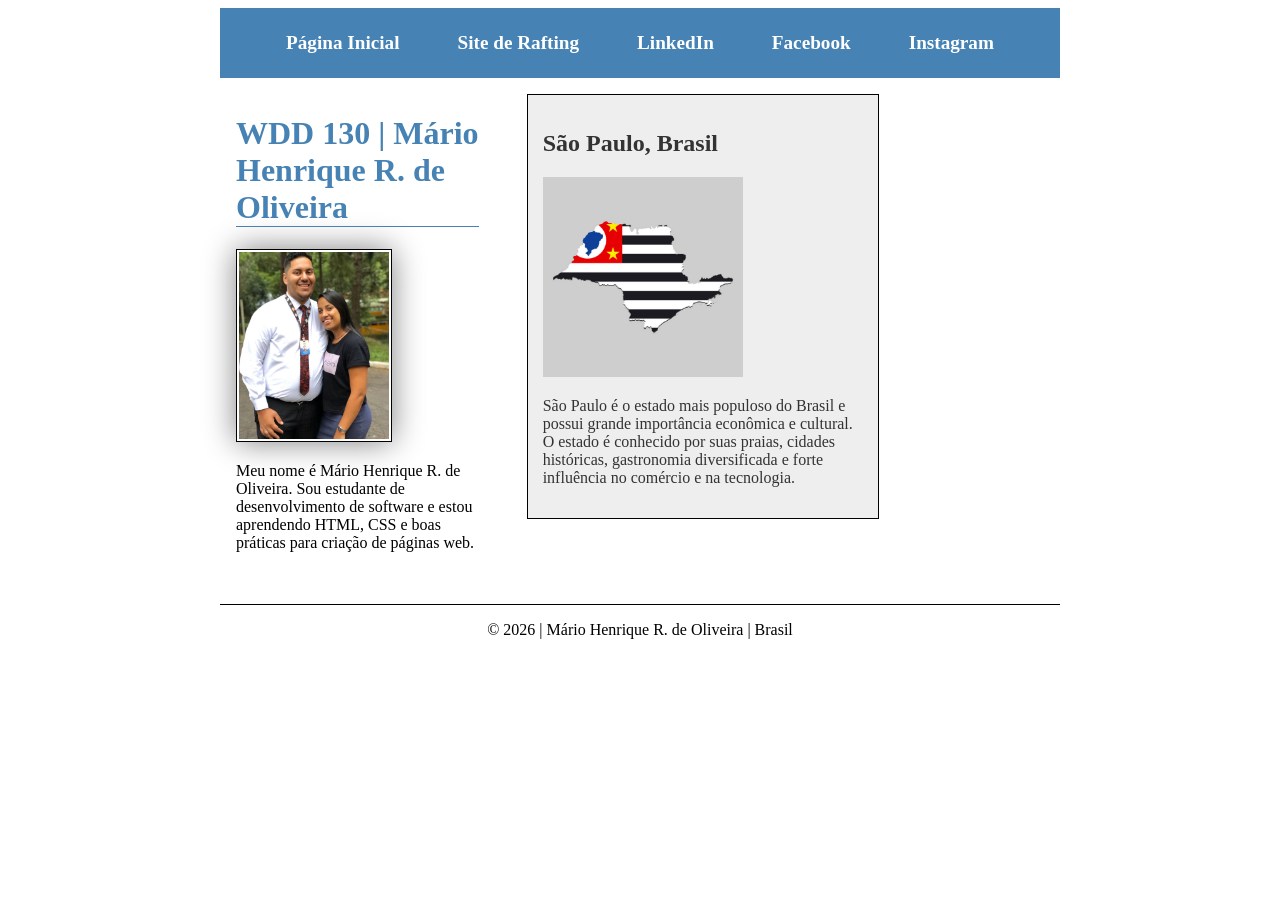
<file: index.html>
<!DOCTYPE html>
<html lang="pt-BR">

<head>
    <meta charset="utf-8">
    <meta name="viewport" content="width=device-width, initial-scale=1">

    <title>WDD 130 | Mário Henrique R. de Oliveira</title>

    <meta name="description" content="Página inicial do curso WDD 130 de Mário Henrique R. de Oliveira">
    <meta name="author" content="Mário Henrique R. de Oliveira">

    <link rel="stylesheet" href="estilos/estilos.css">
</head>

<body>
    <header>
        <nav>
            <a href="#">Página Inicial</a>
            <a href="wwr/">Site de Rafting</a>
            <a href="https://www.linkedin.com/in/mariohenrique92/" target="_blank"
                rel="noopener noreferrer">LinkedIn</a>
            <a href="https://www.facebook.com/mariohenrique1992" target="_blank" rel="noopener noreferrer">Facebook</a>
            <a href="https://www.instagram.com/m.henrique92/" target="_blank" rel="noopener noreferrer">Instagram</a>
        </nav>
    </header>

    <div class="grid">
        <main>
            <h1>WDD 130 | Mário Henrique R. de Oliveira</h1>

            <img src="imagens/perfil.jpg" alt="Foto de perfil de Mário Henrique R. de Oliveira">

            <p>
                Meu nome é Mário Henrique R. de Oliveira. Sou estudante de desenvolvimento
                de software e estou aprendendo HTML, CSS e boas práticas para criação
                de páginas web.
            </p>
        </main>

        <aside>
            <h2>São Paulo, Brasil</h2>

            <img src="imagens/sao-paulo.jpg" alt="Vista do estado de São Paulo">

            <p>
                São Paulo é o estado mais populoso do Brasil e possui grande importância
                econômica e cultural. O estado é conhecido por suas praias, cidades históricas,
                gastronomia diversificada e forte influência no comércio e na tecnologia.
            </p>
        </aside>
    </div>

    <footer>
        <p>© 2026 | Mário Henrique R. de Oliveira | Brasil</p>
    </footer>
</body>

</html>
</file>
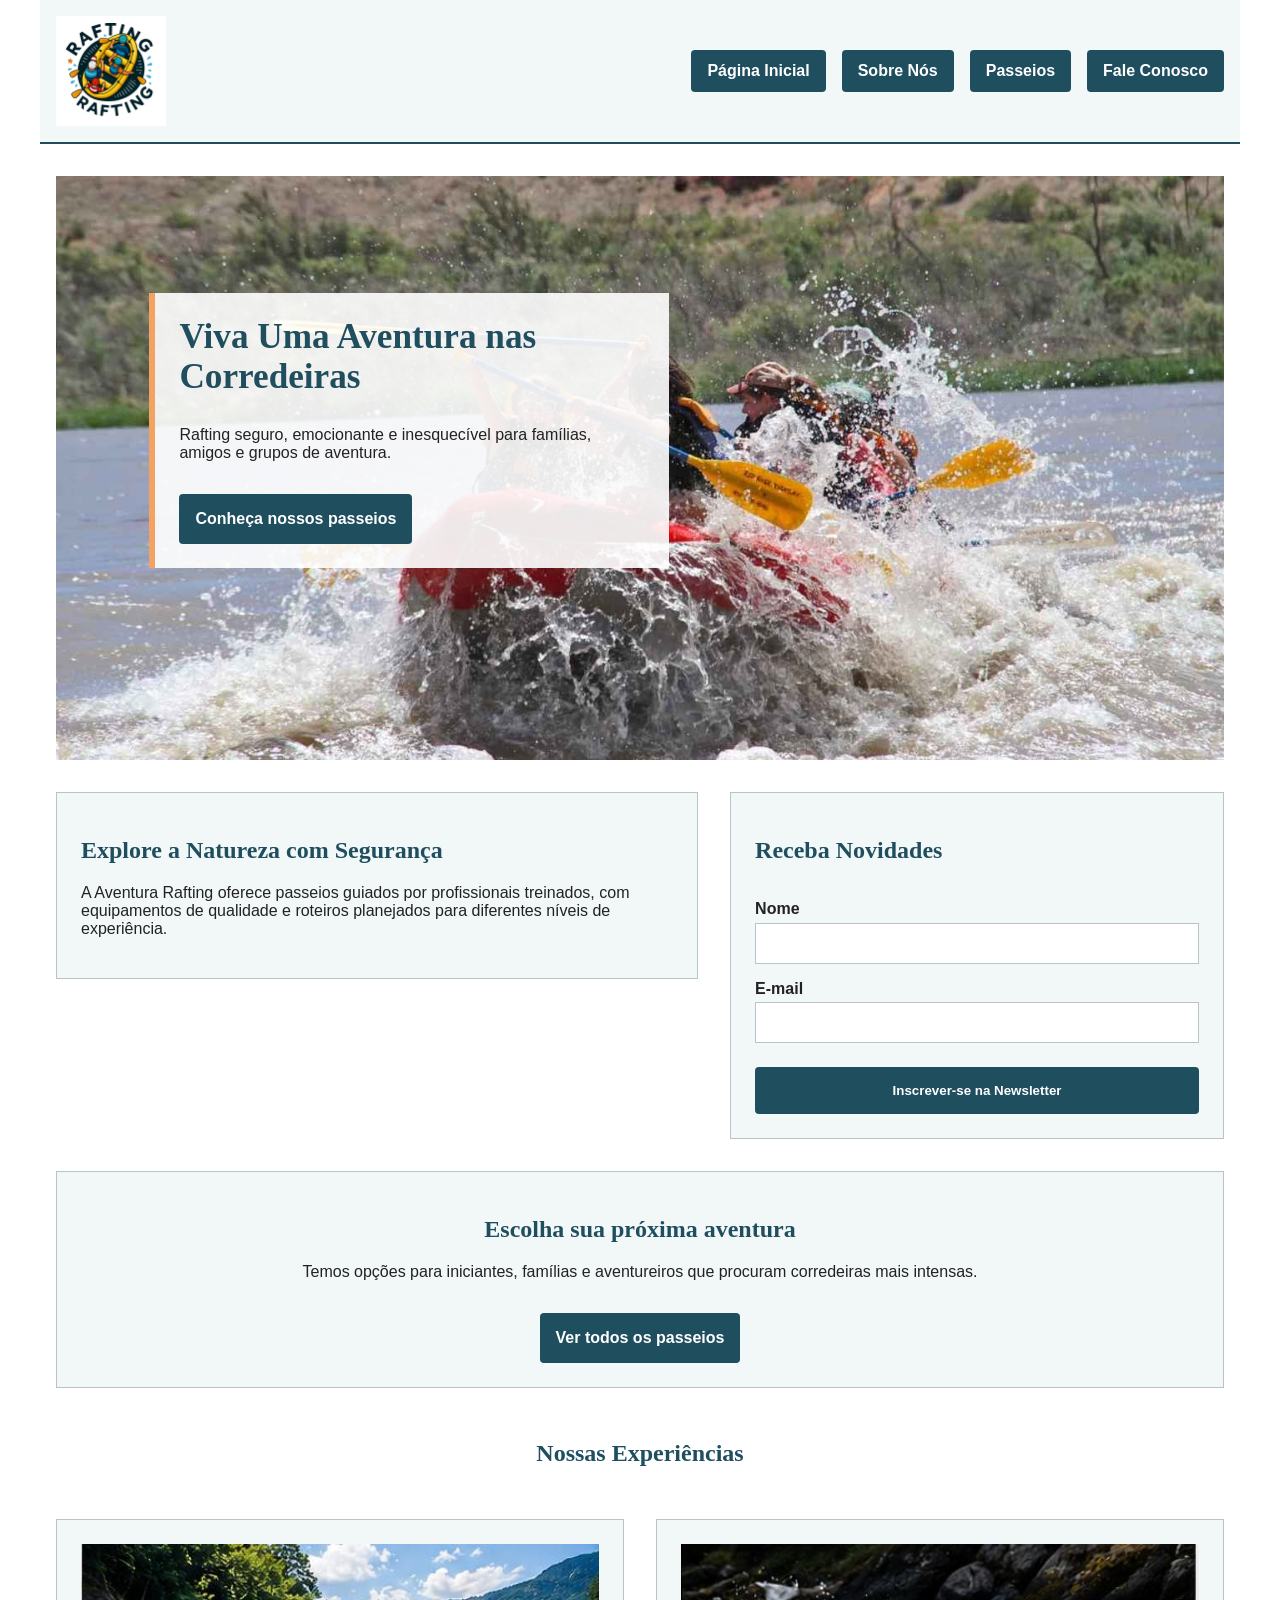
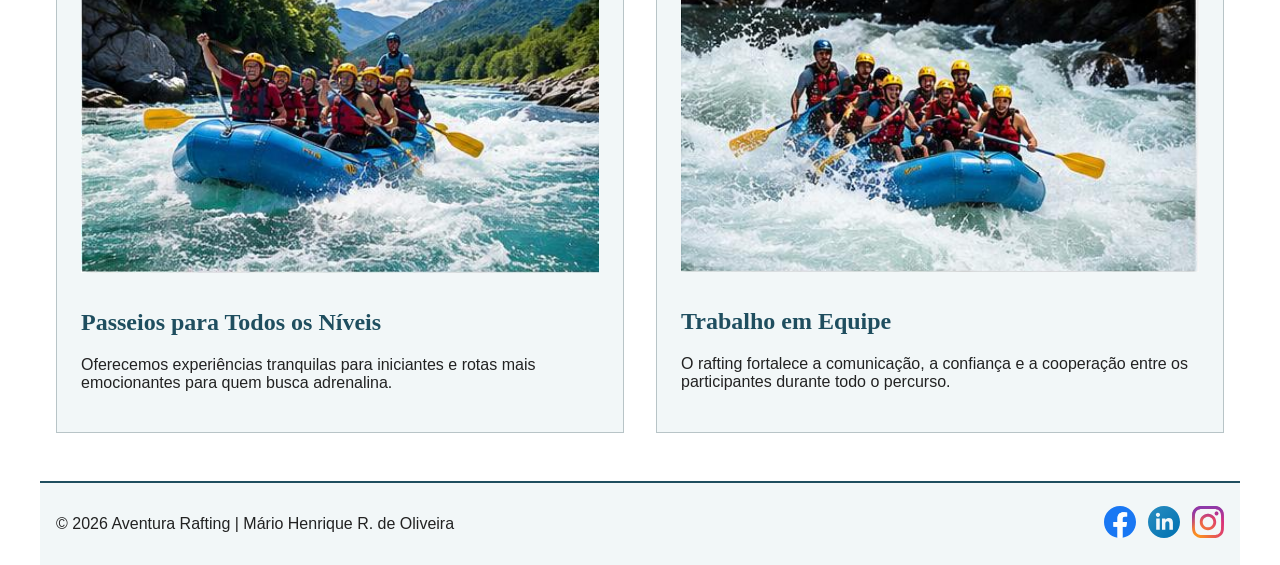
<file: wwr/index.html>
<!DOCTYPE html>
<html lang="pt-BR">

<head>
  <meta charset="utf-8">
  <meta name="viewport" content="width=device-width, initial-scale=1">
  <title>Página Inicial | Aventura Rafting</title>
  <meta name="description"
    content="Página inicial da Aventura Rafting com passeios em corredeiras, experiências na natureza, newsletter e chamada para conhecer nossas viagens.">
  <meta name="author" content="Mário Henrique R. de Oliveira">
  <link rel="stylesheet" href="estilos/rafting.css">
</head>

<body>
  <header>
    <img src="imagens/logo.png" alt="Logotipo da Aventura Rafting">

    <nav>
      <a href="index.html">Página Inicial</a>
      <a href="sobre.html">Sobre Nós</a>
      <a href="passeios.html">Passeios</a>
      <a href="contato.html">Fale Conosco</a>
    </nav>
  </header>

  <main>
    <section class="home-hero">
      <img src="imagens/rafting-hero.jpg" alt="Grupo praticando rafting em corredeiras">
      <div class="home-hero-message">
        <h1>Viva Uma Aventura nas Corredeiras</h1>
        <p>Rafting seguro, emocionante e inesquecível para famílias, amigos e grupos de aventura.</p>
        <a href="passeios.html" class="button-link">Conheça nossos passeios</a>
      </div>
    </section>

    <section class="home-intro">
      <div>
        <h2>Explore a Natureza com Segurança</h2>
        <p>A Aventura Rafting oferece passeios guiados por profissionais treinados, com equipamentos de qualidade e
          roteiros planejados para diferentes níveis de experiência.</p>
      </div>

      <form class="newsletter-form" action="#" method="post">
        <h2>Receba Novidades</h2>

        <label for="newsletter-name">Nome</label>
        <input type="text" id="newsletter-name" name="newsletter-name" required>

        <label for="newsletter-email">E-mail</label>
        <input type="email" id="newsletter-email" name="newsletter-email" required>

        <button type="submit">Inscrever-se na Newsletter</button>
      </form>
    </section>

    <section class="home-call">
      <h2>Escolha sua próxima aventura</h2>
      <p>Temos opções para iniciantes, famílias e aventureiros que procuram corredeiras mais intensas.</p>
      <a href="passeios.html" class="button-link">Ver todos os passeios</a>
    </section>

    <section class="home-offers">
      <h2>Nossas Experiências</h2>

      <article>
        <img src="imagens/rafting1.jpg" alt="Barco de rafting descendo corredeiras">
        <div>
          <h2>Passeios para Todos os Níveis</h2>
          <p>Oferecemos experiências tranquilas para iniciantes e rotas mais emocionantes para quem busca adrenalina.
          </p>
        </div>
      </article>

      <article>
        <img src="imagens/rafting3.jpg" alt="Participantes remando em equipe durante rafting">
        <div>
          <h2>Trabalho em Equipe</h2>
          <p>O rafting fortalece a comunicação, a confiança e a cooperação entre os participantes durante todo o
            percurso.</p>
        </div>
      </article>
    </section>
  </main>

  <footer>
    <p>&copy; 2026 Aventura Rafting | Mário Henrique R. de Oliveira</p>

    <nav class="redes-sociais">
      <a href="https://facebook.com" target="_blank" rel="noopener noreferrer">
        <img src="imagens/facebook.svg" alt="Ícone do Facebook">
      </a>

      <a href="https://linkedin.com" target="_blank" rel="noopener noreferrer">
        <img src="imagens/linkedin.svg" alt="Ícone do LinkedIn">
      </a>

      <a href="https://instagram.com" target="_blank" rel="noopener noreferrer">
        <img src="imagens/instagram.svg" alt="Ícone do Instagram">
      </a>
    </nav>
  </footer>
</body>

</html>
</file>
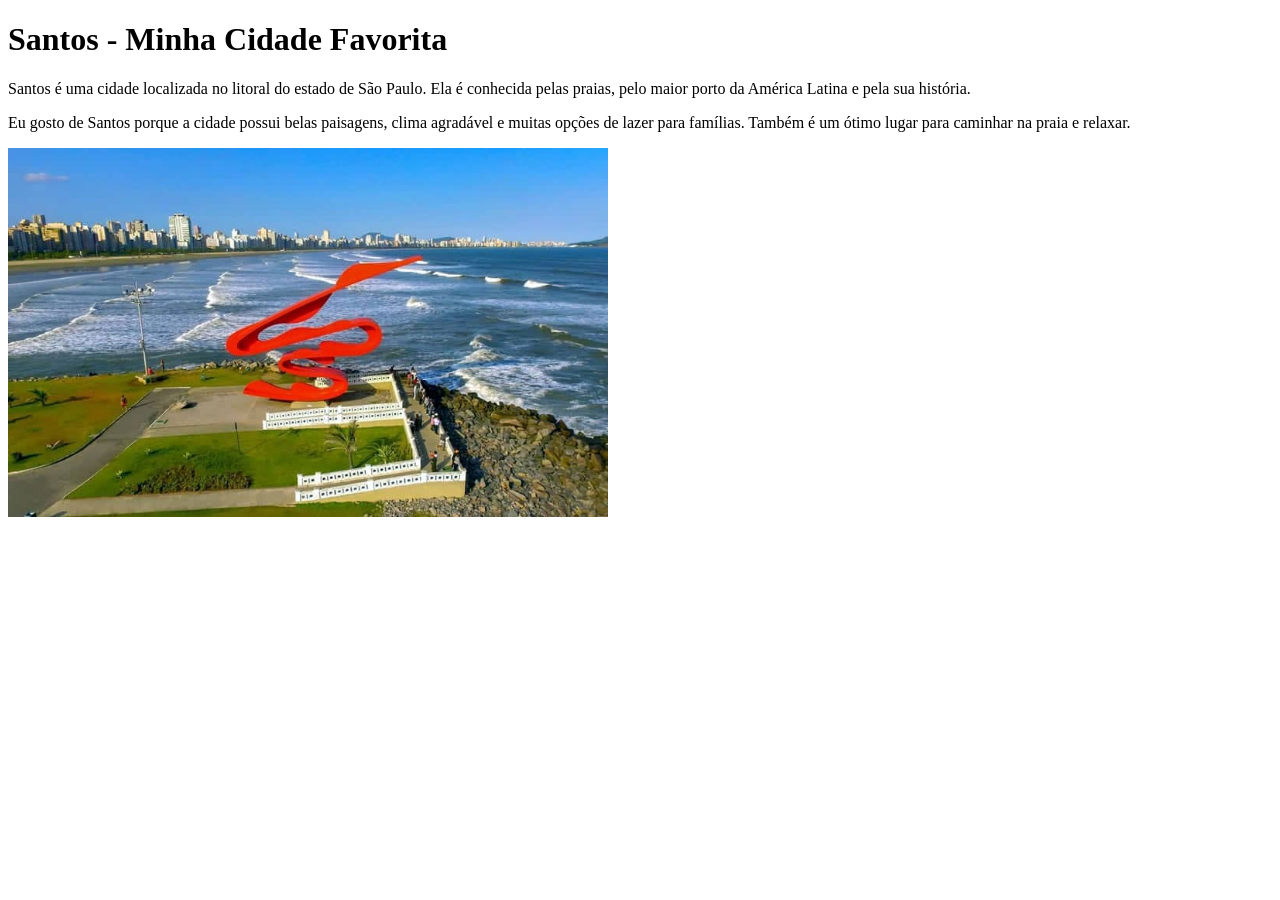
<file: semana01/cidade-favorita.html>
<!DOCTYPE html>
<html lang="pt-BR">

<head>
    <meta charset="UTF-8">
    <meta name="viewport" content="width=device-width, initial-scale=1.0">
    <title>Santos - Minha Cidade Favorita</title>
</head>

<body>

    <h1>Santos - Minha Cidade Favorita</h1>

    <p>
        Santos é uma cidade localizada no litoral do estado de São Paulo.
        Ela é conhecida pelas praias, pelo maior porto da América Latina e pela sua história.
    </p>

    <p>
        Eu gosto de Santos porque a cidade possui belas paisagens, clima agradável
        e muitas opções de lazer para famílias. Também é um ótimo lugar para caminhar na praia e relaxar.
    </p>

    <img src="imagens/cidade-de-santos.jpg" alt="Vista da cidade de Santos" width="600">

</body>

</html>
</file>
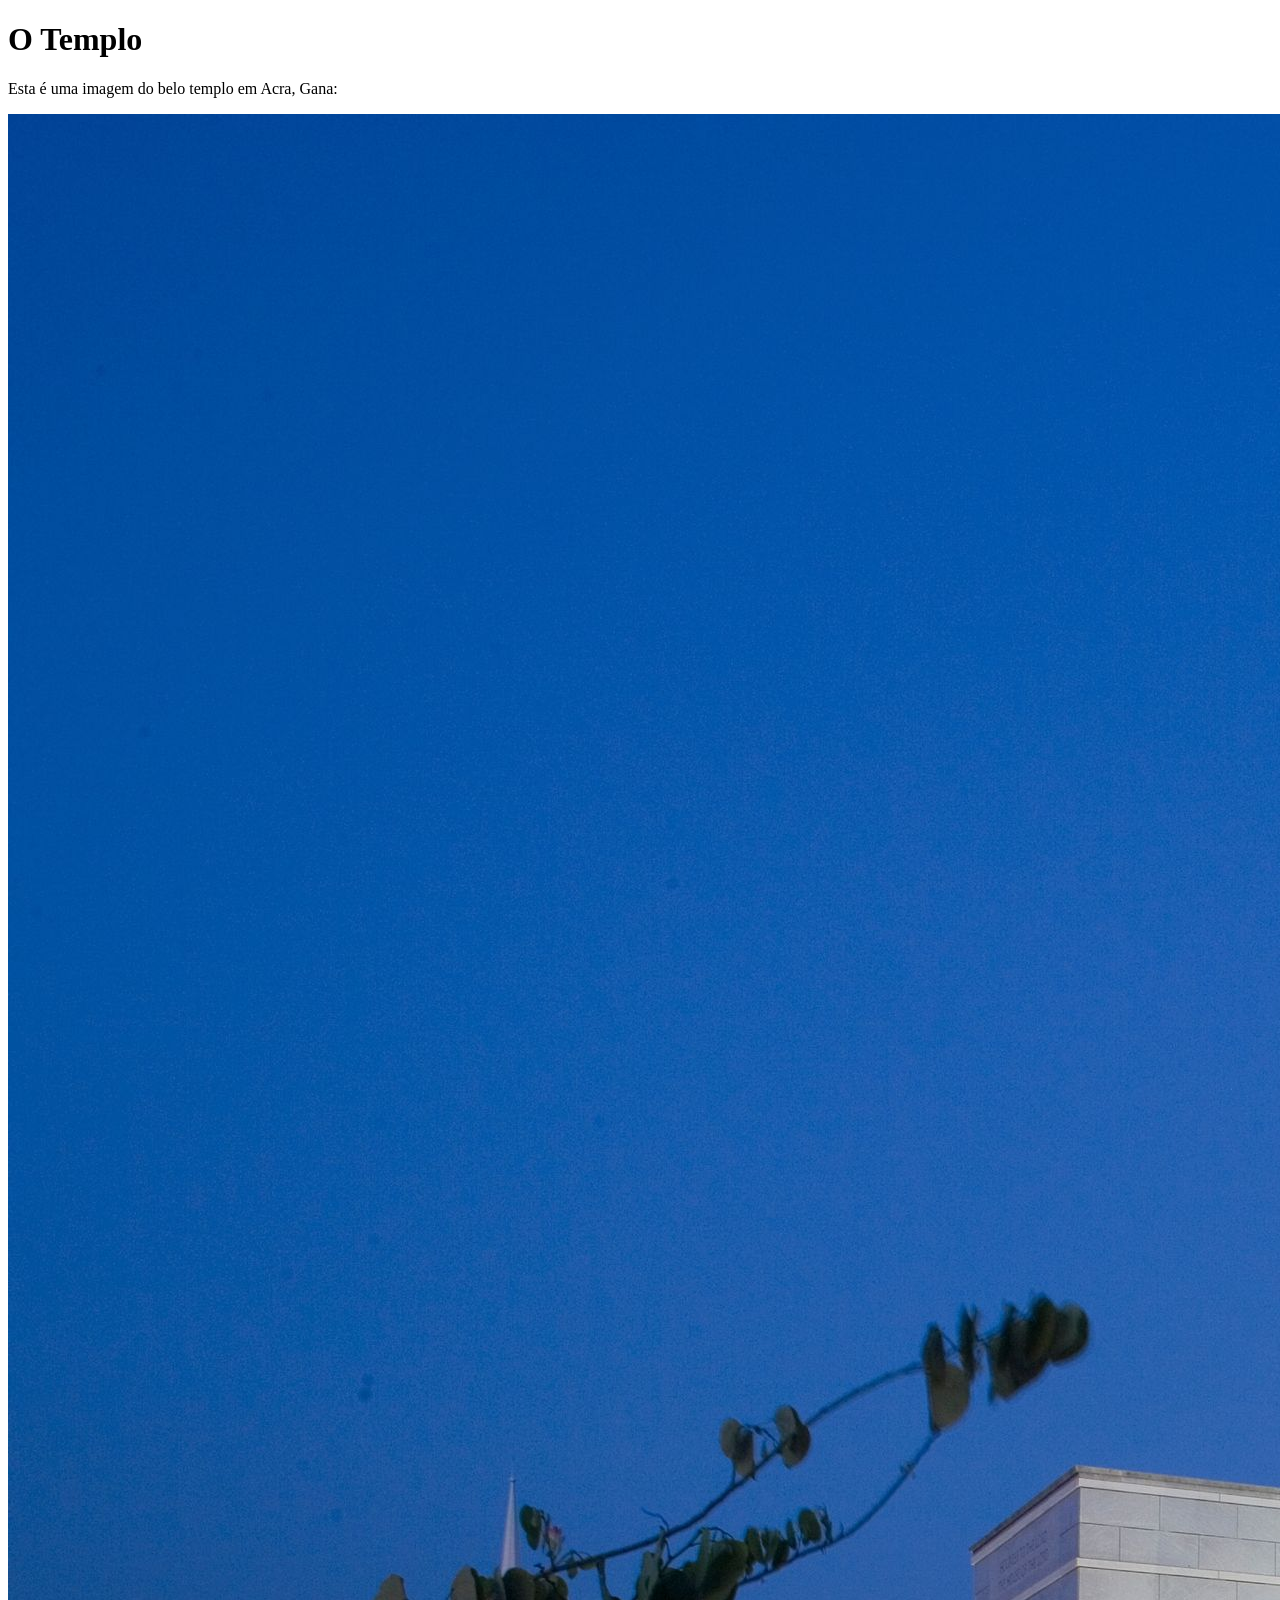
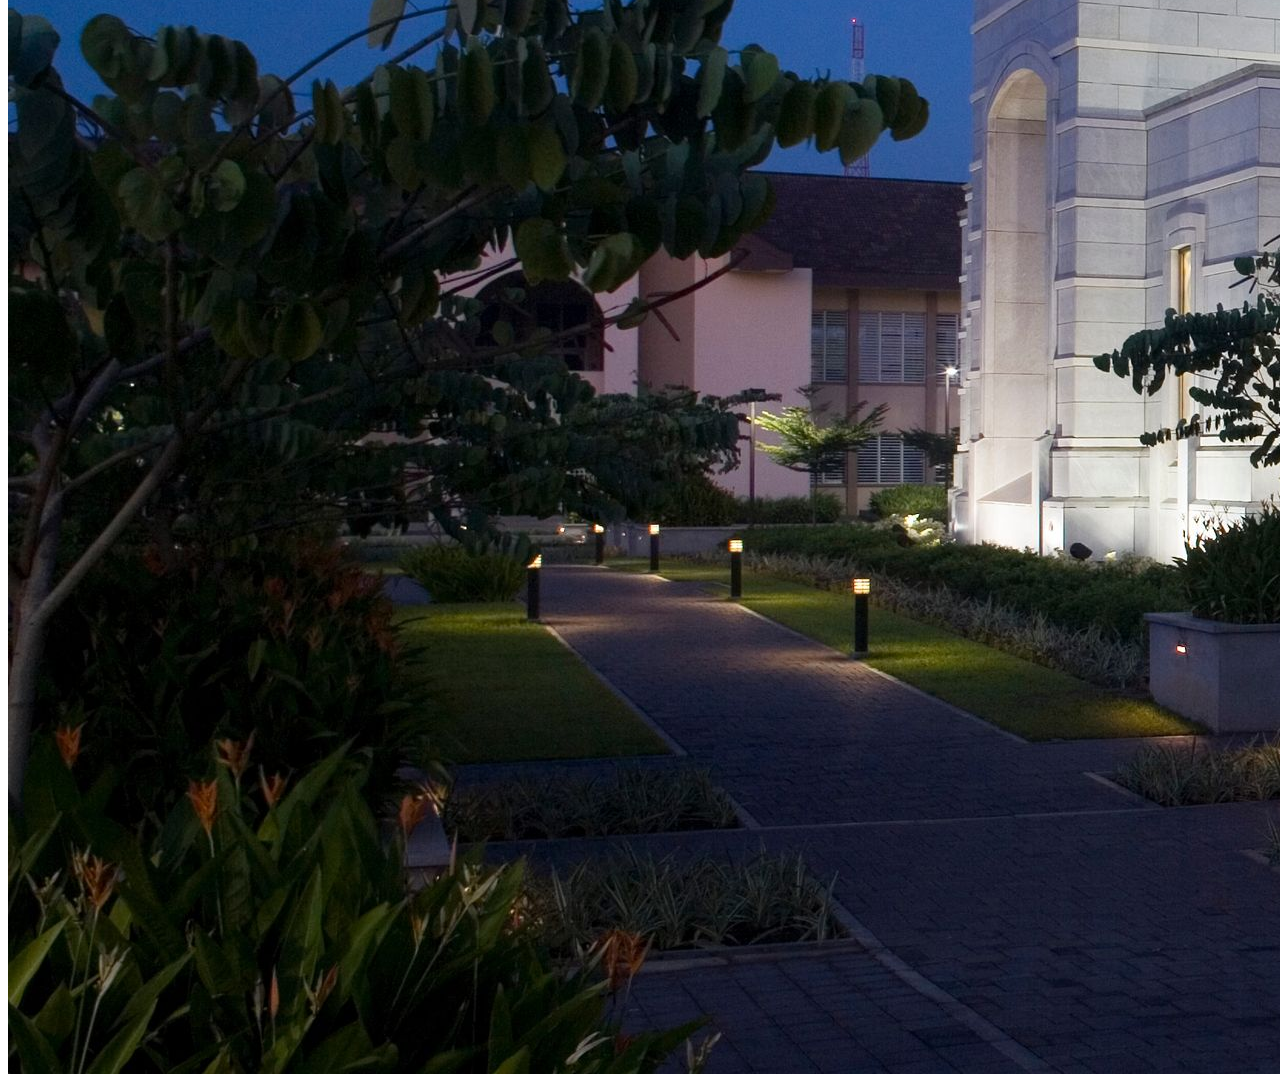
<file: semana01/imagens.html>
<!DOCTYPE html>
<html lang="pt-br">
<head>
    <meta charset="UTF-8">
    <meta name="viewport" content="width=device-width, initial-scale=1.0">
    <title>Imagem do Templo</title>
</head>
<body>
    <h1>O Templo</h1>
    <p>Esta é uma imagem do belo templo em Acra, Gana:</p>
    <img src="imagens/templo-largo.jpeg" alt="O Templo de Acra, Gana">
    
</body>
</html>
</file>
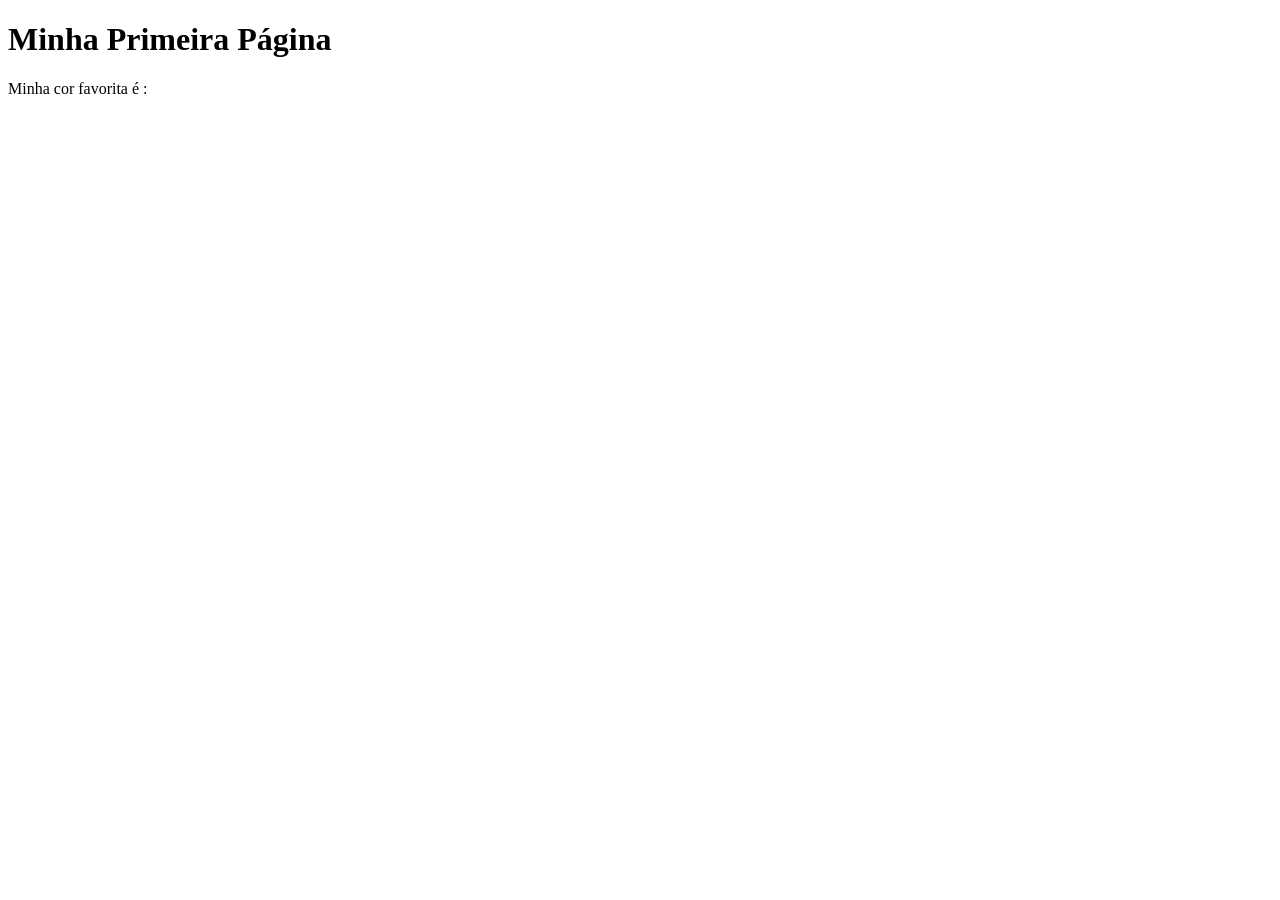
<file: semana01/primeira-pagina.html>
<!DOCTYPE html>
<html lang="pt-br">
<head>
    <meta charset="UTF-8">
    <meta name="viewport" content="width=device-width, initial-scale=1.0">
    <title>Minha Primeira Página</title>
</head>
<body>
    <h1>Minha Primeira Página</h1>
    <p>Minha cor favorita é : </p>
</body>
</html>
</file>
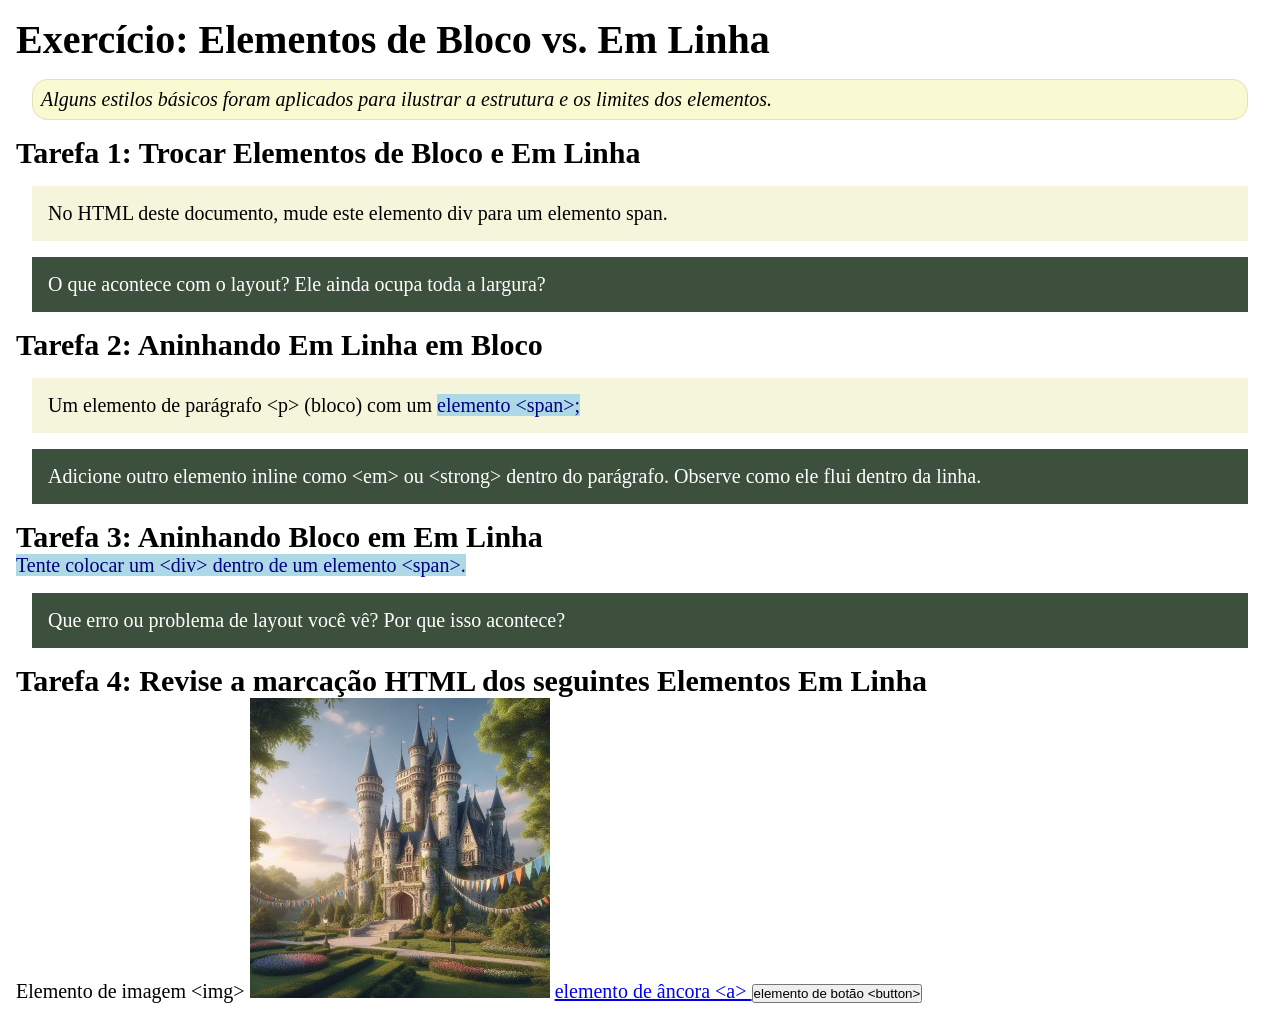
<file: semana02/bloco-vs-inline.html>
<!DOCTYPE html>
<html lang="pt-br">

<head>
    <meta charset="UTF-8">
    <meta name="viewport" content="width=device-width, initial-scale=1.0">
    <title>Exercício: Elementos de Bloco vs. Inline</title>
    <link rel="stylesheet" href="estilos/bloco-vs-inline.css">
</head>

<body>
    <main>
        <h1>Exercício: Elementos de Bloco vs. Em Linha</h1>
        <p class="note">Alguns estilos básicos foram aplicados para ilustrar a estrutura e os limites dos elementos.</p>

        <h2>Tarefa 1: Trocar Elementos de Bloco e Em Linha</h2>
        <div>No HTML deste documento, mude este elemento div para um elemento span.</div>

        <p class="question">O que acontece com o layout? Ele ainda ocupa toda a largura?</p>

        <h2>Tarefa 2: Aninhando Em Linha em Bloco</h2>
        <p>Um elemento de parágrafo &lt;p&gt; (bloco) com um <span>elemento &lt;span&gt;;</span></p>
        <p class="question">Adicione outro elemento inline como &lt;em&gt; ou &lt;strong&gt; dentro do parágrafo.
            Observe como ele flui dentro da linha.</p>

        <h2>Tarefa 3: Aninhando Bloco em Em Linha</h2>
        <span>Tente colocar um &lt;div&gt; dentro de um elemento &lt;span&gt;.</span>
        <p class="question">Que erro ou problema de layout você vê? Por que isso acontece?</p>


        <h2>Tarefa 4: Revise a marcação HTML dos seguintes Elementos Em Linha</h2>
        Elemento de imagem &lt;img&gt;
        <img src="imagens/castelo.webp" alt="imagem (imagens estão em linha)" width="300" height="300">
        <a href="https://churchofjesuschrist.org">elemento de âncora &lt;a&gt; </a>
        <button type="button">elemento de botão &lt;button&gt;</button>
    </main>
</body>

</html>
</file>
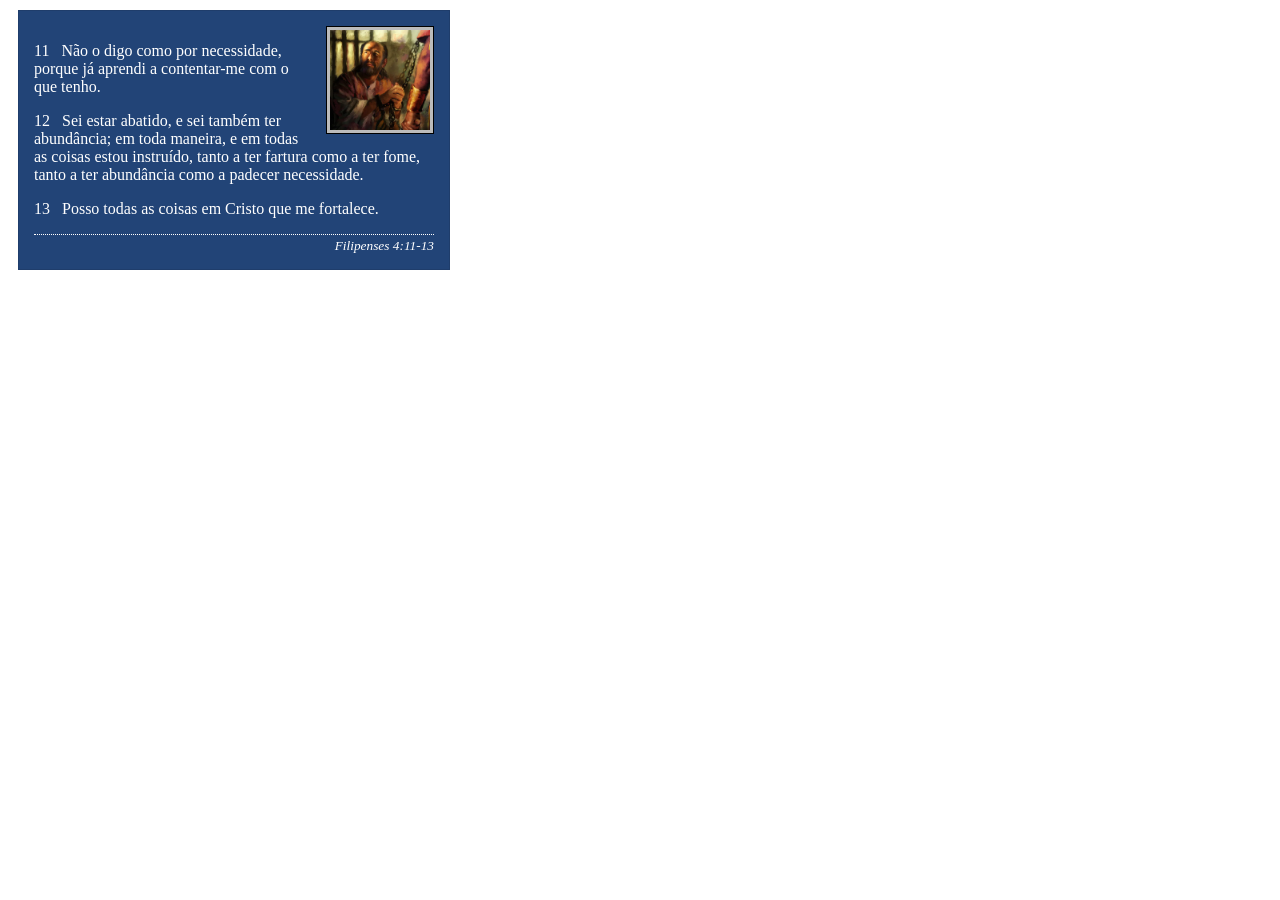
<file: semana02/box-model-solucao.html>
<!DOCTYPE html>
<html lang="pt-br">

<head>
    <meta charset="UTF-8">
    <meta name="viewport" content="width=device-width, initial-scale=1.0">
    <title>Atividade de Box Model</title>
    <link rel="stylesheet" href="estilos/box-model-solucao.css">
</head>

<body>
    <main>
        <div class="callout">
            <img src="imagens/apostolo-paulo-preso.webp" alt="Apóstolo Paulo - Preso em Roma" width="200" height="200">
            <blockquote>
                <p>11 &nbsp; Não o digo como por necessidade, porque já aprendi a contentar-me com o que tenho.</p>
                <p>12 &nbsp; Sei estar abatido, e sei também ter abundância; em toda maneira, e em todas as coisas estou
                    instruído, tanto a ter fartura como a ter fome, tanto a ter abundância como a padecer necessidade.
                </p>
                <p>13 &nbsp; Posso todas as coisas em Cristo que me fortalece.</p>
            </blockquote>
            <cite>Filipenses 4:11-13</cite>
        </div>
    </main>
</body>

</html>
</file>
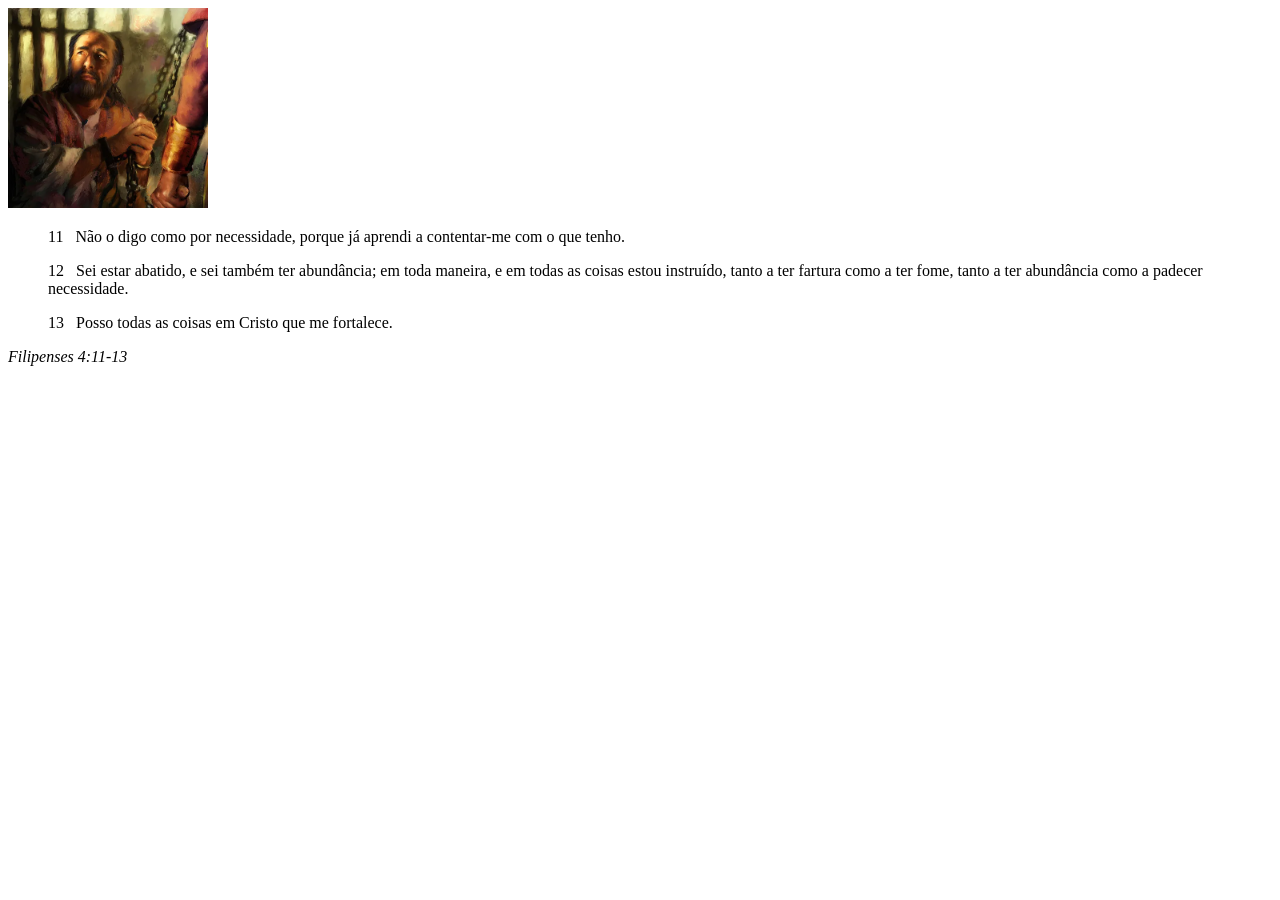
<file: semana02/box-model.html>
<!DOCTYPE html>
<html lang="pt-br">
<head>
    <meta charset="UTF-8">
    <meta name="viewport" content="width=device-width, initial-scale=1.0">
    <title>Atividade de Box Model</title>
</head>
<body>
    <main>
        <div class="callout">
            <img src="imagens/apostolo-paulo-preso.webp" alt="Apóstolo Paulo - Preso em Roma" width="200" height="200">
            <blockquote>
                <p>11 &nbsp; Não o digo como por necessidade, porque já aprendi a contentar-me com o que tenho.</p>
                <p>12 &nbsp; Sei estar abatido, e sei também ter abundância; em toda maneira, e em todas as coisas estou instruído, tanto a ter fartura como a ter fome, tanto a ter abundância como a padecer necessidade.</p>
                <p>13 &nbsp; Posso todas as coisas em Cristo que me fortalece.</p>
            </blockquote>
            <cite>Filipenses 4:11-13</cite>
        </div>
    </main>
</body>
</html>
</file>
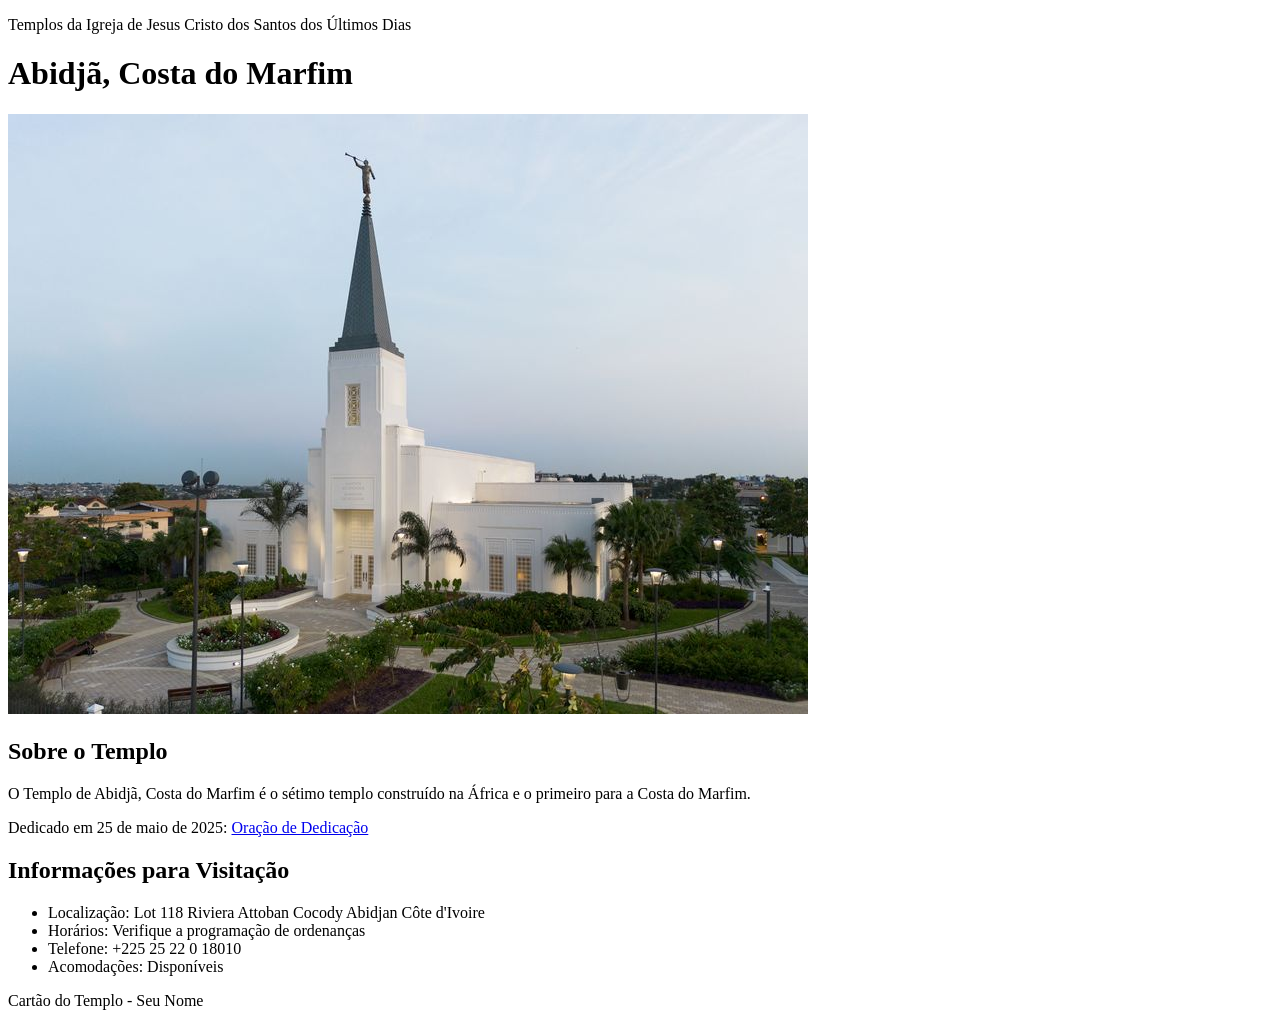
<file: semana02/templo.html>
<!DOCTYPE html>
<html lang="pt-br">

<head>
    <meta charset="UTF-8">
    <meta name="viewport" content="width=device-width, initial-scale=1.0">
    <title>Cartão do Templo - Abidjã, Costa do Marfim</title>
</head>

<body>
    <header>
        <p>Templos da Igreja de Jesus Cristo dos Santos dos Últimos Dias</p>
    </header>
    <main>
        <h1>Abidjã, Costa do Marfim</h1>
        <picture>
            <img src="imagens/abidja-costa-do-marfim.jpeg" alt="Templo de Abidjã, Costa do Marfim">
        </picture>
        <section>
            <h2>Sobre o Templo</h2>
            <p>O Templo de Abidjã, Costa do Marfim é o sétimo templo construído na África e o primeiro para a Costa do Marfim.</p>
            <p>Dedicado em 25 de maio de 2025: <a
                    href="https://www.churchofjesuschrist.org/temples/dedicatory-prayer/abidjan-ivory-coast-temple/2025-05-25?lang=eng"
                    target="_blank" rel="noopener noreferrer">Oração de Dedicação</a></p>
        </section>
        <section>
            <h2>Informações para Visitação</h2>
            <ul>
                <li>Localização: Lot 118 Riviera Attoban Cocody Abidjan Côte d'Ivoire</li>
                <li>Horários: Verifique a programação de ordenanças</li>
                <li>Telefone: +225 25 22 0 18010</li>
                <li>Acomodações: Disponíveis</li>
            </ul>
        </section>
    </main>
    <footer>
        <p>Cartão do Templo - Seu Nome</p>
    </footer>
</body>

</html>
</file>
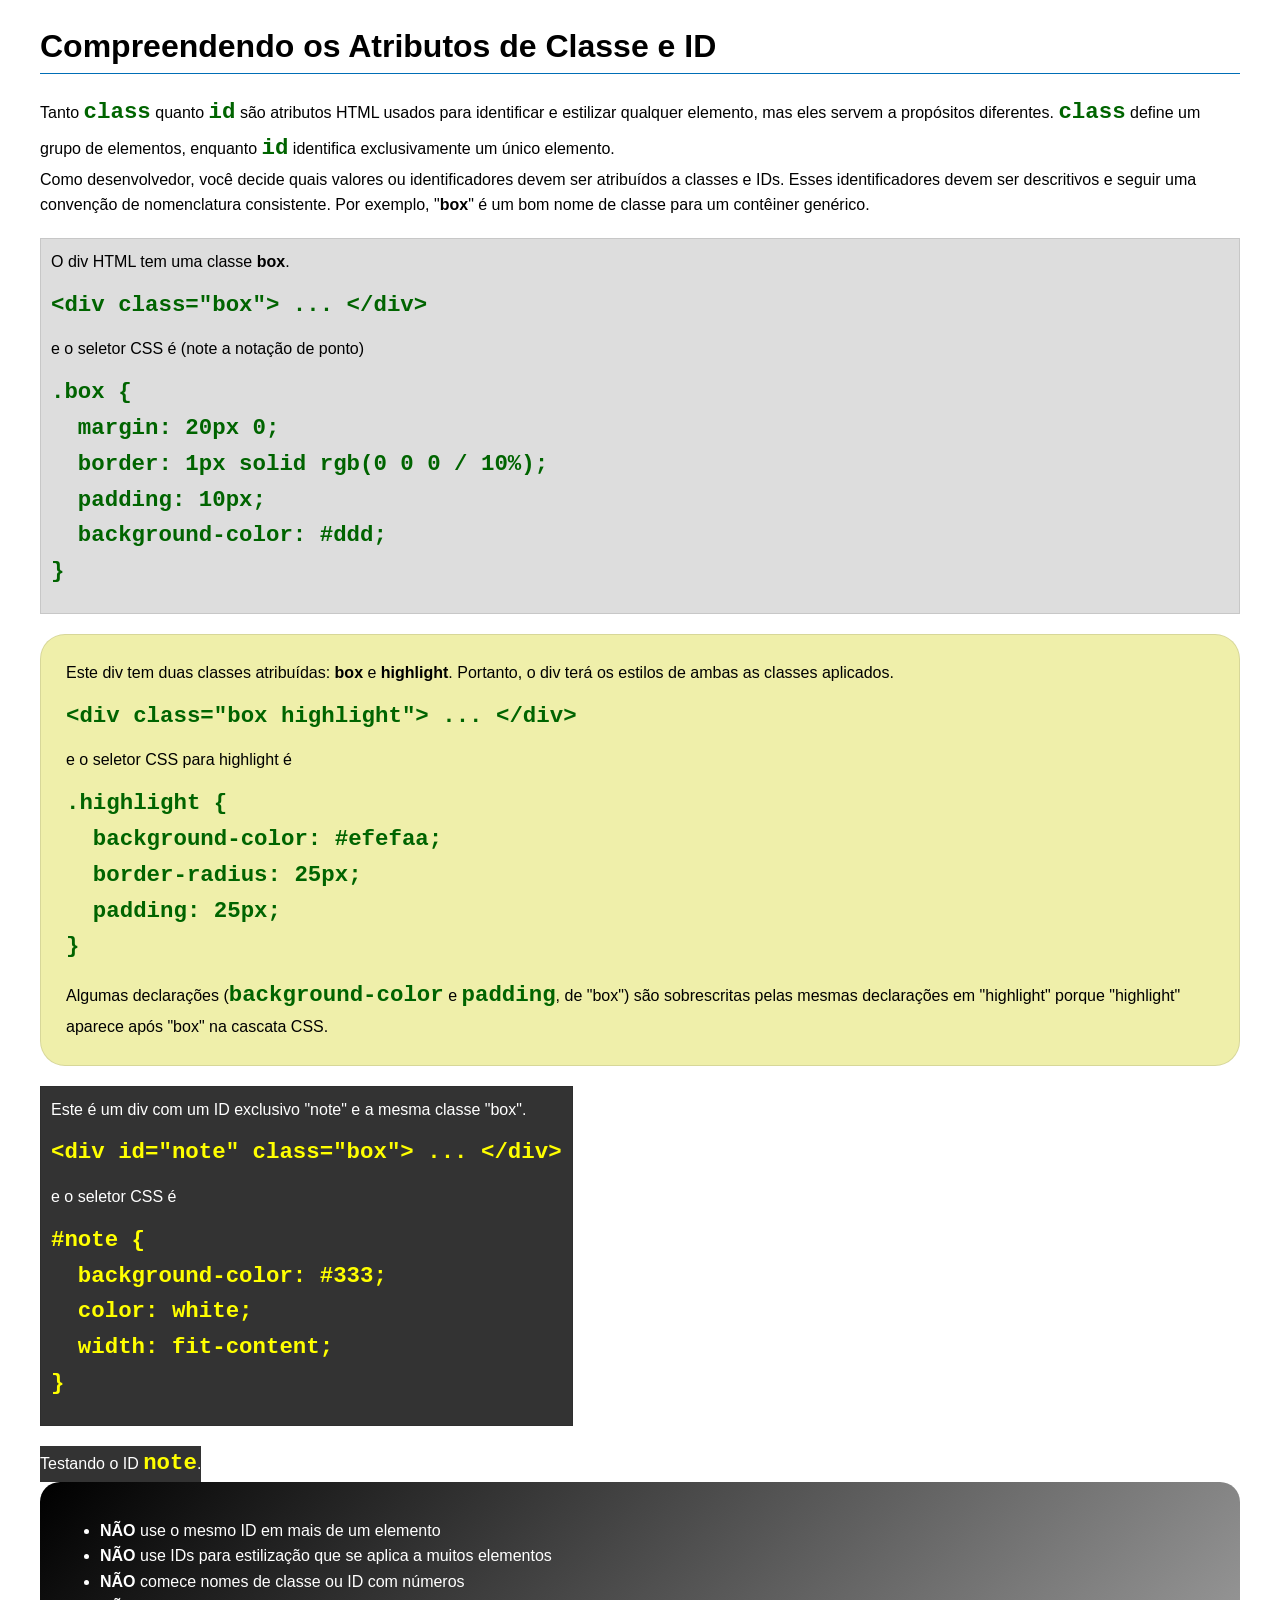
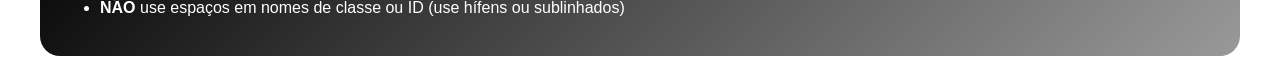
<file: semana03/classe-e-id.html>
<!DOCTYPE html>
<html lang="pt-br">

<head>
    <meta charset="UTF-8">
    <meta name="viewport" content="width=device-width, initial-scale=1.0">
    <title>Atributos de Classe vs ID</title>
    <link rel="stylesheet" href="estilos/classe-e-id.css">
</head>

<body>
    <h1>Compreendendo os Atributos de Classe e ID</h1>
    <p>Tanto <code>class</code> quanto <code>id</code> são atributos HTML usados para identificar e estilizar qualquer
        elemento, mas eles servem a propósitos diferentes. <code>class</code> define um grupo de elementos, enquanto
        <code>id</code> identifica exclusivamente um único elemento.
    </p>
    <p>Como desenvolvedor, você decide quais valores ou identificadores devem ser atribuídos a classes e IDs. Esses
        identificadores devem ser descritivos e seguir uma convenção de nomenclatura consistente. Por exemplo,
        "<strong>box</strong>" é um bom nome de classe para um contêiner genérico.</p>
    <div class="box">
        <p>O div HTML tem uma classe <strong>box</strong>.</p>
        <pre><code class="html">&lt;div class="box"&gt; ... &lt;/div&gt;</code></pre>
        e o seletor CSS é (note a notação de ponto)
        <pre><code class="css">.box {
  margin: 20px 0;
  border: 1px solid rgb(0 0 0 / 10%);
  padding: 10px;
  background-color: #ddd; 
}</code></pre>
    </div>

    <div class="box highlight">
        <p>Este div tem duas classes atribuídas: <strong>box</strong> e <strong>highlight</strong>. Portanto, o div terá
            os estilos de ambas as classes aplicados.</p>
        <pre><code class="html">&lt;div class="box highlight"&gt; ... &lt;/div&gt;</code></pre>
        e o seletor CSS para highlight é
        <pre><code class="css">.highlight {
  background-color: #efefaa;
  border-radius: 25px;
  padding: 25px;
}</code></pre>
        <p>Algumas declarações (<code>background-color</code> e <code>padding</code>, de "box") são sobrescritas pelas
            mesmas declarações em "highlight" porque "highlight" aparece após "box" na cascata CSS.</p>
    </div>

    <div id="note" class="box">
        <p>Este é um div com um ID exclusivo "note" e a mesma classe "box".</p>
        <pre><code class="html">&lt;div id="note" class="box"&gt; ... &lt;/div&gt;</code></pre>
        e o seletor CSS é
        <pre><code class="css">#note {
  background-color: #333;
  color: white;
  width: fit-content;
}</code></pre>
    </div>

    <div id="note">
        <p>Testando o ID <code>note</code>.</p>
    </div>

    <section id="melhor-pratica">
        <ul>
            <li><strong>NÃO</strong> use o mesmo ID em mais de um elemento</li>
            <li><strong>NÃO</strong> use IDs para estilização que se aplica a muitos elementos</li>
            <li><strong>NÃO</strong> comece nomes de classe ou ID com números</li>
            <li><strong>NÃO</strong> use espaços em nomes de classe ou ID (use hífens ou sublinhados)</li>
        </ul>
    </section>

    <br>

</body>

</html>
</file>
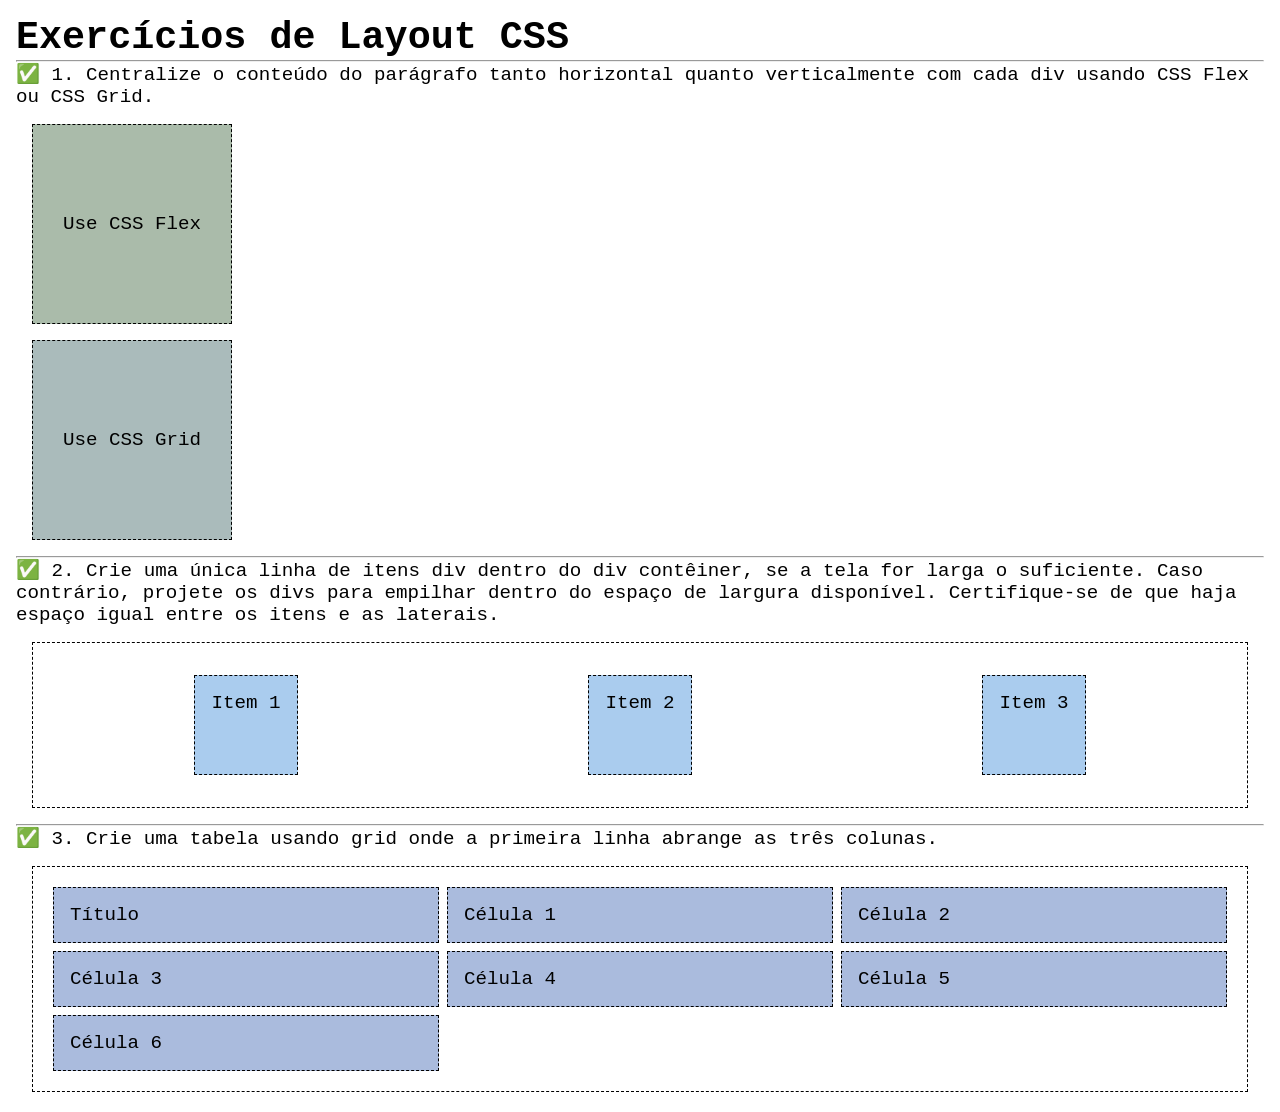
<file: semana04/exercicios-layout.html>
<!DOCTYPE html>
<html lang="pt-br">

<head>
    <meta charset="UTF-8">
    <meta name="viewport" content="width=device-width, initial-scale=1.0">
    <title>Exercícios de Layout CSS</title>
    <link rel="stylesheet" href="estilos/solucoes-dos-exercicios-de-layout.css">
</head>

<body>
    <main>
        <h1>Exercícios de Layout CSS</h1>
        <hr>
        <p>✅ 1. Centralize o conteúdo do parágrafo tanto horizontal quanto verticalmente com cada div usando CSS Flex ou
            CSS Grid.
        </p>
        <div class="one flex">
            <p>Use CSS Flex</p>
        </div>
        <div class="one grid">
            <p>Use CSS Grid</p>
        </div>
        <hr>
        <p>✅ 2. Crie uma única linha de itens div dentro do div contêiner, se a tela for larga o suficiente. Caso
            contrário, projete os
            divs para empilhar dentro do espaço de largura disponível. Certifique-se de que haja espaço igual entre os
            itens e as laterais.</p>
        <div class="container2">
            <div class="dois">
                <p>Item 1</p>
            </div>
            <div class="dois">
                <p>Item 2</p>
            </div>
            <div class="dois">
                <p>Item 3</p>
            </div>
        </div>
        <hr>
        <p>✅ 3. Crie uma tabela usando grid onde a primeira linha abrange as três colunas. </p>
        <div class="container3">
            <div class="tres colunas-3">
                <p>Título</p>
            </div>
            <div class="tres">
                <p>Célula 1</p>
            </div>
            <div class="tres">
                <p>Célula 2</p>
            </div>
            <div class="tres">
                <p>Célula 3</p>
            </div>
            <div class="tres">
                <p>Célula 4</p>
            </div>
            <div class="tres">
                <p>Célula 5</p>
            </div>
            <div class="tres">
                <p>Célula 6</p>
            </div>

        </div>
    </main>
</body>

</html>
</file>
<file: estilos/estilos.css>
nav {
    background-color: steelblue;
    padding: 1rem;
    display: flex;
    justify-content: space-evenly;
    align-items: center;
}

nav a {
    display: block;
    padding: 0.5rem;
    text-decoration: none;
    font-size: 1.2rem;
    font-weight: 700;
    color: #fff;
}

header,
footer,
.grid {
    max-width: 840px;
    margin: 0 auto;
}

.grid {
    display: grid;
    grid-template-columns: 1fr 2fr;
    align-items: start;
    gap: 1rem;
}

main {
    margin: 1rem;
}

h1 {
    color: steelblue;
    border-bottom: 1px solid steelblue;
}

main img {
    width: 150px;
    height: auto;
    border: 1px solid black;
    padding: 2px;
    box-shadow: 0 0 30px gray;
}

aside {
    width: 20rem;
    margin: 1rem;
    border: 1px solid black;
    padding: 15px;
    background-color: #eeeeee;
    color: #333333;
    position: relative;
}

aside img {
    width: 200px;
    height: auto;
}

p {
    padding: 0;
}

footer {
    margin: 20px auto 0;
    border-top: 1px solid black;
    text-align: center;
}
</file>
<file: wwr/estilos/rafting.css>
:root {
  --primary-color: #1f4e5f;
  --secondary-color: #f2f7f8;
  --accent-color: #f4a261;
  --text-color: #222;
  --border-color: #b8c4c7;
  --body-font: Arial, Helvetica, sans-serif;
  --heading-font: Georgia, "Times New Roman", serif;
}

* {
  box-sizing: border-box;
}

body {
  margin: 0;
  font-family: var(--body-font);
  color: var(--text-color);
  background-color: #fff;
}

header,
main,
footer {
  max-width: 1200px;
  margin: 0 auto;
}

header {
  display: grid;
  grid-template-columns: 150px 1fr;
  align-items: center;
  gap: 2rem;
  padding: 1rem;
  background-color: var(--secondary-color);
  border-bottom: 2px solid var(--primary-color);
}

header img {
  width: 110px;
  height: auto;
}

header nav {
  display: flex;
  justify-content: flex-end;
  gap: 1rem;
}

header nav a {
  color: white;
  background-color: var(--primary-color);
  text-decoration: none;
  padding: 0.75rem 1rem;
  border-radius: 4px;
  font-weight: bold;
}

header nav a:hover,
.button-link:hover,
.newsletter-form button:hover,
.contact-form button:hover {
  background-color: var(--accent-color);
  color: #000;
}

h1,
h2 {
  font-family: var(--heading-font);
  color: var(--primary-color);
}

main {
  padding: 1rem;
}

/* HOME */

.home-hero {
  position: relative;
  margin-top: 1rem;
}

.home-hero img {
  width: 100%;
  display: block;
  height: auto;
}

.home-hero-message {
  position: absolute;
  top: 20%;
  left: 8%;
  max-width: 520px;
  background-color: rgba(255, 255, 255, 0.9);
  padding: 1.5rem;
  border-left: 6px solid var(--accent-color);
}

.home-hero-message h1 {
  margin-top: 0;
  font-size: 2.2rem;
}

.home-intro {
  display: grid;
  grid-template-columns: 1.3fr 1fr;
  gap: 2rem;
  margin: 2rem 0;
  align-items: start;
}

.home-intro > div,
.newsletter-form,
.home-call,
.home-offers article,
.trips-hero,
.trips-contact,
.company-info,
.contact-form {
  background-color: var(--secondary-color);
  padding: 1.5rem;
  border: 1px solid var(--border-color);
}

.newsletter-form,
.contact-form {
  display: flex;
  flex-direction: column;
}

.newsletter-form label,
.contact-form label {
  font-weight: bold;
  margin-top: 1rem;
  margin-bottom: 0.3rem;
}

.newsletter-form input,
.contact-form input[type="text"],
.contact-form input[type="email"],
.contact-form textarea {
  width: 100%;
  padding: 0.75rem;
  border: 1px solid var(--border-color);
  font-family: var(--body-font);
}

.newsletter-form button,
.contact-form button,
.button-link {
  margin-top: 1.5rem;
  padding: 1rem;
  border: none;
  background-color: var(--primary-color);
  color: white;
  font-weight: bold;
  cursor: pointer;
  border-radius: 4px;
}

.button-link {
  display: inline-block;
  margin-top: 1rem;
  text-decoration: none;
}

.home-call,
.trips-hero,
.trips-contact {
  text-align: center;
  margin: 2rem 0;
}

.home-offers {
  display: grid;
  grid-template-columns: 1fr 1fr;
  gap: 2rem;
}

.home-offers > h2 {
  grid-column: 1 / -1;
  text-align: center;
}

.home-offers article {
  display: grid;
  gap: 1rem;
}

.home-offers img {
  width: 100%;
  height: auto;
  display: block;
}

/* SOBRE */

.hero {
  position: relative;
  margin-top: 1rem;
}

.hero > img {
  width: 100%;
  height: auto;
  display: block;
}

.hero h1 {
  position: absolute;
  top: 30px;
  left: 40px;
  background-color: rgba(255, 255, 255, 0.85);
  padding: 0.75rem 1rem;
}

.hero article {
  position: absolute;
  right: 40px;
  bottom: 40px;
  max-width: 420px;
  background-color: rgba(31, 78, 95, 0.9);
  color: white;
  padding: 1rem;
}

.hero article h2 {
  color: white;
  margin-top: 0;
}

.hero article img {
  width: 120px;
  float: right;
  margin-left: 1rem;
}

.history {
  display: grid;
  grid-template-columns: 1fr 250px 1fr;
  gap: 1.5rem;
  align-items: center;
  margin: 2rem 0;
  padding: 1.5rem;
  background-color: var(--secondary-color);
}

.history h2 {
  grid-column: 1 / -1;
  text-align: center;
}

.history img {
  width: 100%;
  height: auto;
}

.adventure {
  display: grid;
  grid-template-columns: repeat(5, 1fr);
  gap: 1rem;
  margin: 2rem 0;
}

.adventure h2 {
  grid-column: 1 / -1;
  text-align: center;
}

.adventure figure {
  margin: 0;
  text-align: center;
}

.adventure img {
  width: 100%;
  height: auto;
}

.adventure figcaption {
  margin-top: 0.5rem;
  font-weight: bold;
}

/* PASSEIOS */

.trips-hero h1 {
  font-size: 2.4rem;
  margin-bottom: 0.5rem;
}

.trip-cards {
  display: grid;
  gap: 1.5rem;
}

.trip-cards > h2 {
  text-align: center;
}

.trip-cards article {
  display: grid;
  grid-template-columns: 320px 1fr;
  gap: 1.5rem;
  align-items: center;
  background-color: var(--secondary-color);
  padding: 1rem;
  border: 1px solid var(--border-color);
}

.trip-cards img {
  width: 100%;
  height: auto;
  display: block;
}

.trip-table-section {
  margin: 2rem 0;
}

.trip-table-section h2 {
  text-align: center;
}

table {
  width: 100%;
  border-collapse: collapse;
  background-color: white;
}

th,
td {
  padding: 0.9rem;
  border: 1px solid var(--border-color);
  text-align: left;
}

th {
  background-color: var(--primary-color);
  color: white;
}

tr:nth-child(even) {
  background-color: var(--secondary-color);
}

/* CONTATO */

.contact {
  padding: 2rem 1rem;
}

.contact h1,
.company-info h2,
.contact-form h2,
.employees h2 {
  text-align: center;
}

.contact-grid {
  display: grid;
  grid-template-columns: 1fr 1fr;
  gap: 2rem;
}

.company-info iframe {
  width: 100%;
  height: 300px;
  border: 0;
  margin-top: 1rem;
}

.contact-form fieldset {
  margin-top: 1rem;
  padding: 1rem;
  border: 1px solid var(--border-color);
}

.contact-form legend {
  font-weight: bold;
  color: var(--primary-color);
}

.contact-form fieldset div {
  margin-top: 0.5rem;
}

.contact-form fieldset label {
  font-weight: normal;
  margin-left: 0.3rem;
}

.newsletter {
  display: flex;
  align-items: center;
  gap: 0.5rem;
  margin-top: 1rem;
}

.newsletter label {
  margin: 0;
  font-weight: normal;
}

.employees {
  padding: 2rem 1rem;
}

.employee-grid {
  display: grid;
  grid-template-columns: repeat(3, 1fr);
  gap: 1.5rem;
}

.employee-grid figure {
  margin: 0;
  text-align: center;
}

.employee-grid img {
  width: 100%;
  max-width: 260px;
  height: auto;
  border: 1px solid var(--border-color);
}

.employee-grid figcaption {
  margin-top: 0.75rem;
  font-weight: bold;
}

/* FOOTER */

footer {
  display: grid;
  grid-template-columns: 1fr auto;
  align-items: center;
  gap: 1rem;
  padding: 1rem;
  margin-top: 2rem;
  background-color: var(--secondary-color);
  border-top: 2px solid var(--primary-color);
}

.redes-sociais {
  display: flex;
  gap: 0.75rem;
}

.redes-sociais a {
  text-decoration: none;
}

.redes-sociais img {
  width: 32px;
  height: 32px;
}

/* RESPONSIVO */

@media (max-width: 768px) {
  header {
    grid-template-columns: 1fr;
    text-align: center;
  }

  header img {
    margin: 0 auto;
  }

  header nav {
    flex-direction: column;
    justify-content: center;
  }

  .home-hero-message {
    position: static;
    max-width: 100%;
    margin-top: 1rem;
  }

  .home-intro,
  .home-offers,
  .contact-grid,
  .employee-grid,
  .history,
  .trip-cards article {
    grid-template-columns: 1fr;
  }

  .adventure {
    grid-template-columns: 1fr;
  }

  .hero h1,
  .hero article {
    position: static;
    margin-top: 1rem;
  }

  .hero article {
    max-width: 100%;
  }

  footer {
    grid-template-columns: 1fr;
    text-align: center;
  }

  .redes-sociais {
    justify-content: center;
  }
}
</file>
<file: semana02/estilos/bloco-vs-inline.css>
* {
    margin: 0;
    padding: 0;
}

body {
    font-size: 20px;
    margin: 1rem;
}

p,
div {
    background-color: beige;
    margin: 1rem;
    padding: 1rem;
}

span {
    color: navy;
    background-color: lightblue;
}

code {
    margin: 0;
    padding: 0;
    color: green;
    font-size: 1.2rem;
}

.note {
    font-style: italic;
    background-color: lightgoldenrodyellow;
    border-radius: 1rem;
    border: 1px solid rgb(0 0 0 / 10%);
    margin: 1rem;
    padding: .5rem;
}

.question {
    background-color: #3d503d;
    color: #fff;
}
</file>
<file: semana02/estilos/box-model-solucao.css>
.callout {
    max-width: 400px;
    margin: 10px;
    border: 1px solid rgba(0, 0, 0, .1);
    padding: 15px;
    background-color: #247;
    color: #fff;
}

.callout img {
    float: right;
    margin: 0 0 10px 15px;
    border: 1px solid #000;
    padding: 3px;
    background-color: #bbb;
    width: 100px;
    height: auto;

}

blockquote {
    margin: 0;
}

cite {
    display: block;
    border-top: 1px dotted #fff;
    padding-top: 3px;
    text-align: right;
    font-size: smaller;
}
</file>
<file: semana03/estilos/classe-e-id.css>
body {
    font-family: Arial, sans-serif;
    line-height: 1.6;
    margin: 0;
    padding: 0 40px;
}

h1 {
    border-bottom: 1px solid rgb(0 110 182);
    padding-bottom: 0;
}



p {
    margin: 0;
}

code {
    color: darkgreen;
    font-weight: 700;
    font-size: 1.4rem;
}

/* Class exemplos - podem ser reutilizados */

.box {
    margin: 20px 0;
    border: 1px solid rgb(0 0 0 / 10%);
    padding: 10px;
    background-color: #ddd; /* essa é a abreviação para #dddddd */
}

.highlight {
    background-color: #efefaa;
    border-radius: 25px;
    padding: 25px;
}

/* ID exemplos - devem ser únicos */

#note {
    background-color: #333;
    color: white;
    width: fit-content;
}

#note code {
    color: yellow;
}

#melhor-pratica {
    background: linear-gradient(135deg, #000 0%, #999 100%);
    color: white;
    border-radius: 20px;
    padding: 20px
}
</file>
<file: semana04/estilos/solucoes-dos-exercicios-de-layout.css>
* {
    margin: 0;
    padding: 0;
    box-sizing: border-box;
}

body {
    margin: 1rem;
    font-family: monospace;
    font-size: 1.2rem;
}

div {
    margin: 1rem;
    border: 1px dashed;
    padding: 1rem;
}

.one {
    width: 200px;
    height: 200px;
}

.flex {
    background-color: #aba;
    display: flex;
    justify-content: center;
    align-items: center;
}

.grid {
    background-color: #abb;
    display: grid;
    place-items: center;
}

.container2 {
    display: flex;
    flex-wrap: wrap;
    justify-content: space-around;
}

.dois {
    background-color: #ace;
    height: 100px;
}

.container3 {
    display: grid;
    grid-template-columns: repeat(3, 1fr);
}

.columns-3 {
    grid-column: span 3;}

.tres {
    margin: .25rem;
    background-color: #abd;
}
</file>
